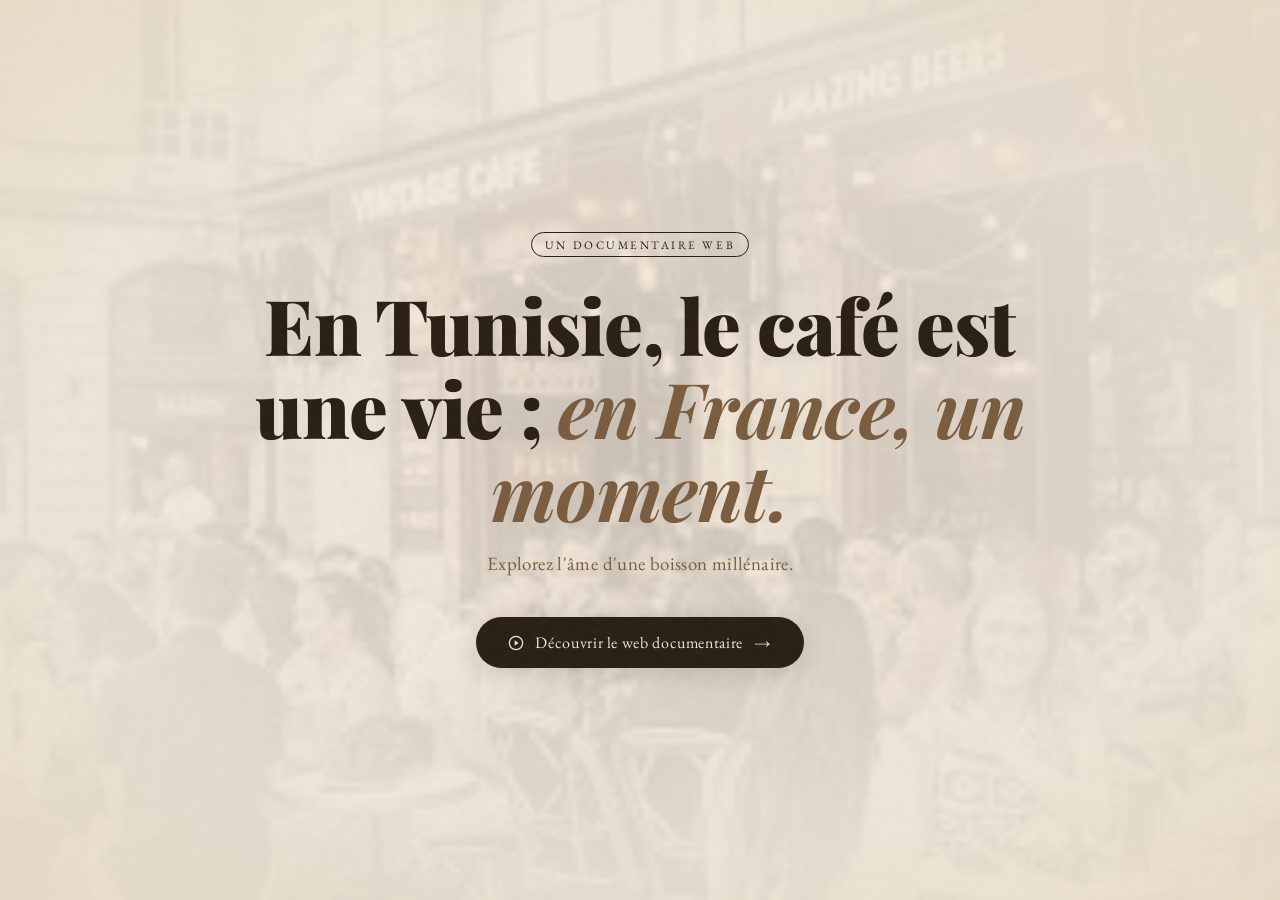
<file: index.html>
<!DOCTYPE html>
<html lang="fr">
<head>
  <meta charset="UTF-8" />
  <meta name="viewport" content="width=device-width, initial-scale=1.0"/>
  <title>Le Café — Un Documentaire Web</title>
   <link rel="icon" type="image/png" href="coffe.png">
  <link href="https://fonts.googleapis.com/css2?family=Playfair+Display:ital,wght@0,700;0,900;1,700;1,900&family=EB+Garamond:ital,wght@0,400;1,400&display=swap" rel="stylesheet"/>
  <style>
    *, *::before, *::after { margin: 0; padding: 0; box-sizing: border-box; }
    :root {
      --cream: #f0e8dc;
      --warm-dark: #2a1f14;
      --mocha: #7a5c3e;
      --sand: #c9b49a;
    }ss
    html, body { height: 100%; font-family: 'EB Garamond', serif; background: var(--cream); overflow: hidden; }
    .hero {
      position: relative; width: 100%; height: 100vh;
      display: flex; flex-direction: column; align-items: center; justify-content: center;
      text-align: center; padding: 2rem;
    }
    .hero-bg {
      position: absolute; inset: 0;
      background-image: url('[data-uri]');
      background-size: cover; background-position: center;
      filter: grayscale(40%) sepia(30%);
      opacity: 0.38; z-index: 0;
    }
    .hero-overlay {
      position: absolute; inset: 0;
      background: radial-gradient(ellipse at center, rgba(240,232,220,0.50) 0%, rgba(240,232,220,0.82) 65%, rgba(232,220,200,0.96) 100%);
      z-index: 1;
    }
    .hero-content {
      position: relative; z-index: 2; max-width: 820px;
      animation: fadeUp 1.1s cubic-bezier(.22,.68,0,1.2) both;
    }
    @keyframes fadeUp {
      from { opacity: 0; transform: translateY(36px); }
      to   { opacity: 1; transform: translateY(0); }
    }
    .tag {
      display: inline-block; font-family: 'EB Garamond', serif;
      font-size: 0.72rem; letter-spacing: 0.22em; text-transform: uppercase;
      color: var(--warm-dark); border: 1px solid var(--warm-dark);
      border-radius: 999px; padding: 0.35em 1.1em; margin-bottom: 1.6rem;
      opacity: 0; animation: fadeUp 0.8s 0.2s cubic-bezier(.22,.68,0,1.2) forwards;
    }
    h1 {
      font-family: 'Playfair Display', serif;
      font-size: clamp(2.6rem, 6vw, 5rem); font-weight: 900;
      line-height: 1.08; color: var(--warm-dark); letter-spacing: -0.01em;
      margin-bottom: 1.2rem;
      opacity: 0; animation: fadeUp 0.9s 0.35s cubic-bezier(.22,.68,0,1.2) forwards;
    }
    h1 em { font-style: italic; font-weight: 700; color: var(--mocha); }
    .subtitle {
      font-size: clamp(1rem, 2vw, 1.18rem); color: var(--mocha);
      letter-spacing: 0.02em; margin-bottom: 2.6rem;
      opacity: 0; animation: fadeUp 0.9s 0.5s cubic-bezier(.22,.68,0,1.2) forwards;
    }
    .cta {
      display: inline-flex; align-items: center; gap: 0.7rem;
      background: var(--warm-dark); color: var(--cream);
      font-family: 'EB Garamond', serif; font-size: 1rem;
      letter-spacing: 0.04em; text-decoration: none;
      padding: 0.9em 2em; border-radius: 999px;
      transition: background 0.28s, transform 0.22s, box-shadow 0.28s;
      box-shadow: 0 4px 24px rgba(42,31,20,0.18);
      opacity: 0; animation: fadeUp 0.9s 0.65s cubic-bezier(.22,.68,0,1.2) forwards;
    }
    .cta:hover { background: var(--mocha); transform: translateY(-2px) scale(1.03); box-shadow: 0 8px 32px rgba(122,92,62,0.28); }
    .cta svg { width: 16px; height: 16px; flex-shrink: 0; }
    .arrow { font-size: 1.05rem; transition: transform 0.22s; }
    .cta:hover .arrow { transform: translateX(4px); }
    .grain {
      pointer-events: none; position: fixed; inset: -50%; width: 200%; height: 200%;
      z-index: 10; opacity: 0.032;
      background-image: url("data:image/svg+xml,%3Csvg viewBox='0 0 256 256' xmlns='http://www.w3.org/2000/svg'%3E%3Cfilter id='noise'%3E%3CfeTurbulence type='fractalNoise' baseFrequency='0.9' numOctaves='4' stitchTiles='stitch'/%3E%3C/filter%3E%3Crect width='100%25' height='100%25' filter='url(%23noise)'/%3E%3C/svg%3E");
      animation: grain 0.8s steps(2) infinite;
    }
    @keyframes grain {
      0%  { transform: translate(0,0); } 25% { transform: translate(-2%,-3%); }
      50% { transform: translate(3%,1%); } 75% { transform: translate(-1%,4%); }
      100%{ transform: translate(2%,-2%); }
    }
  </style>
</head>
<body>
  <div class="grain"></div>
  <section class="hero">
    <div class="hero-bg"></div>
    <div class="hero-overlay"></div>
    <div class="hero-content">
      <span class="tag">Un documentaire web</span>
      <h1>En Tunisie, le café est<br>une vie&nbsp;; <em>en France, un<br>moment.</em></h1>
      <p class="subtitle">Explorez l'âme d'une boisson millénaire.</p>
      <a href="Page1.html" class="cta">
        <svg viewBox="0 0 24 24" fill="none" stroke="currentColor" stroke-width="1.8" stroke-linecap="round" stroke-linejoin="round">
          <circle cx="12" cy="12" r="10"/>
          <polygon points="10 8 16 12 10 16 10 8" fill="currentColor" stroke="none"/>
        </svg>
        Découvrir le web documentaire
        <span class="arrow">→</span>
      </a>
    </div>
  </section>
</body>
</html>
</file>
